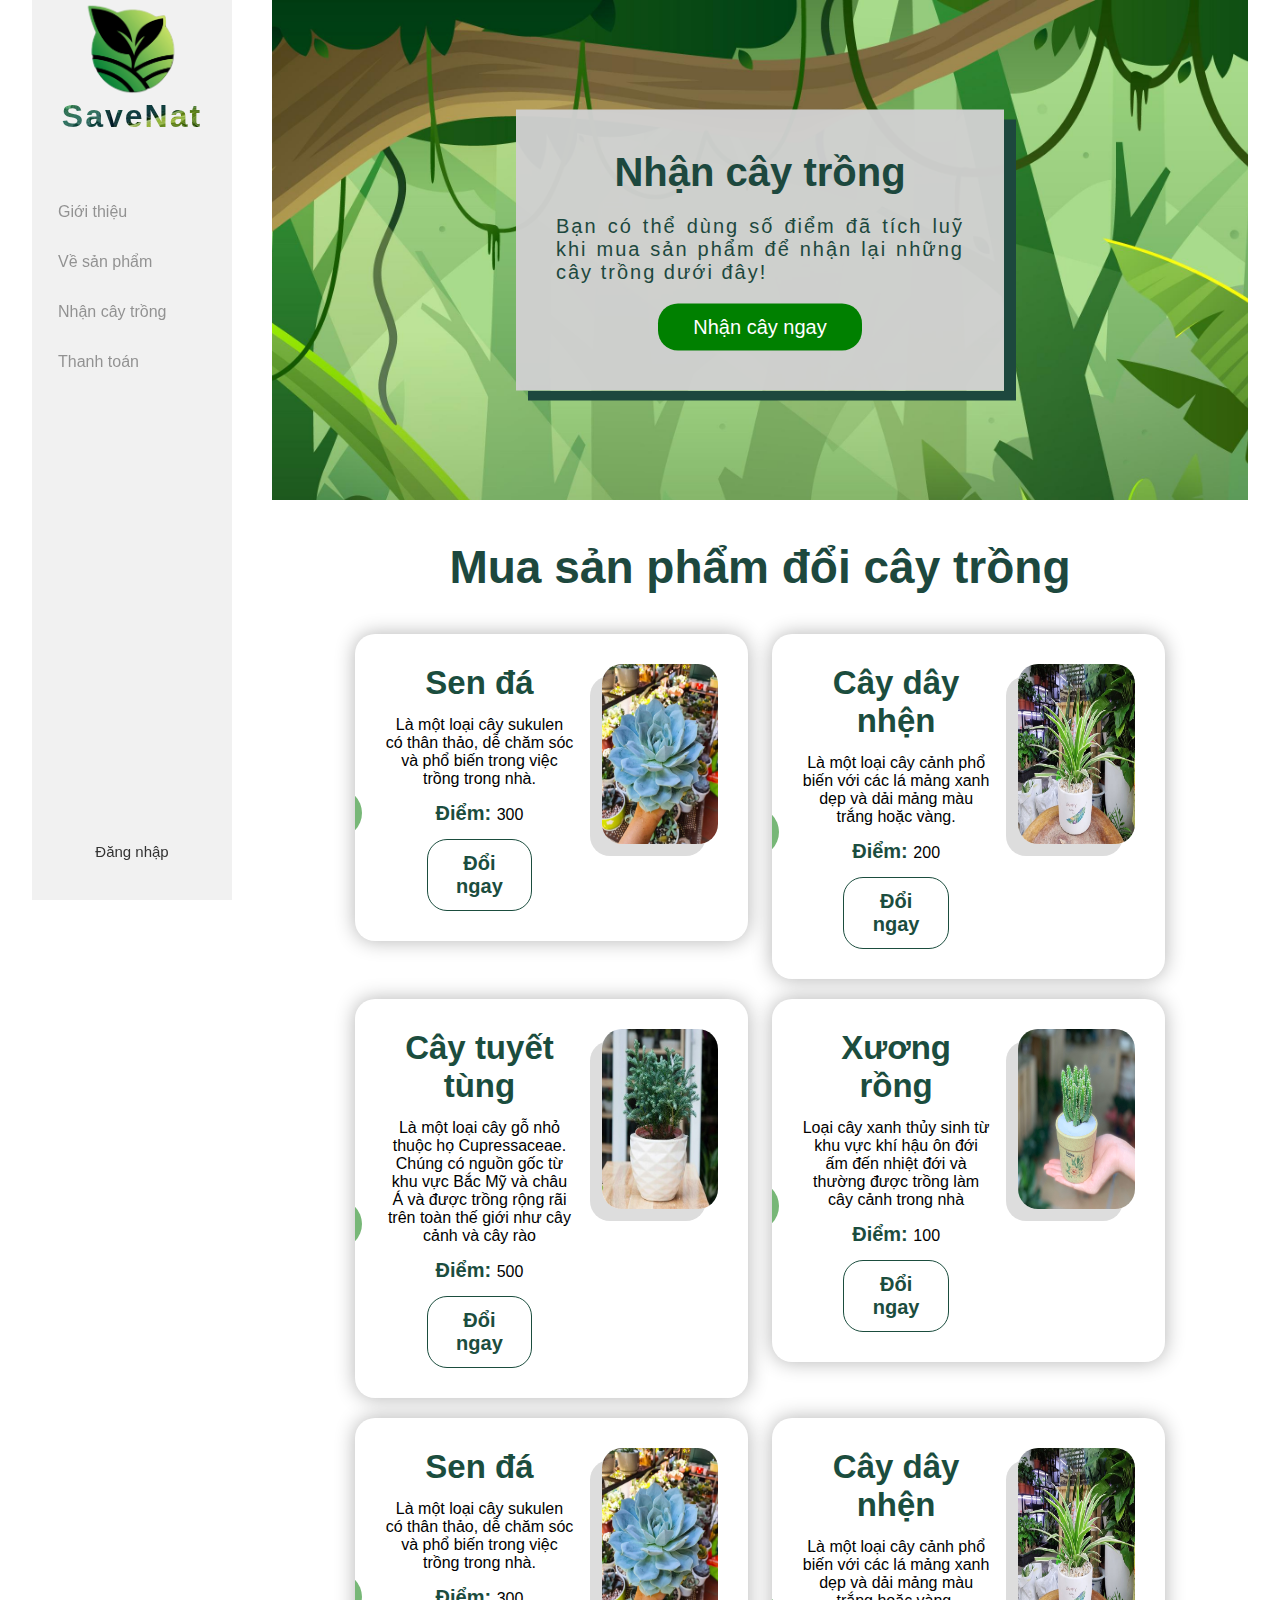
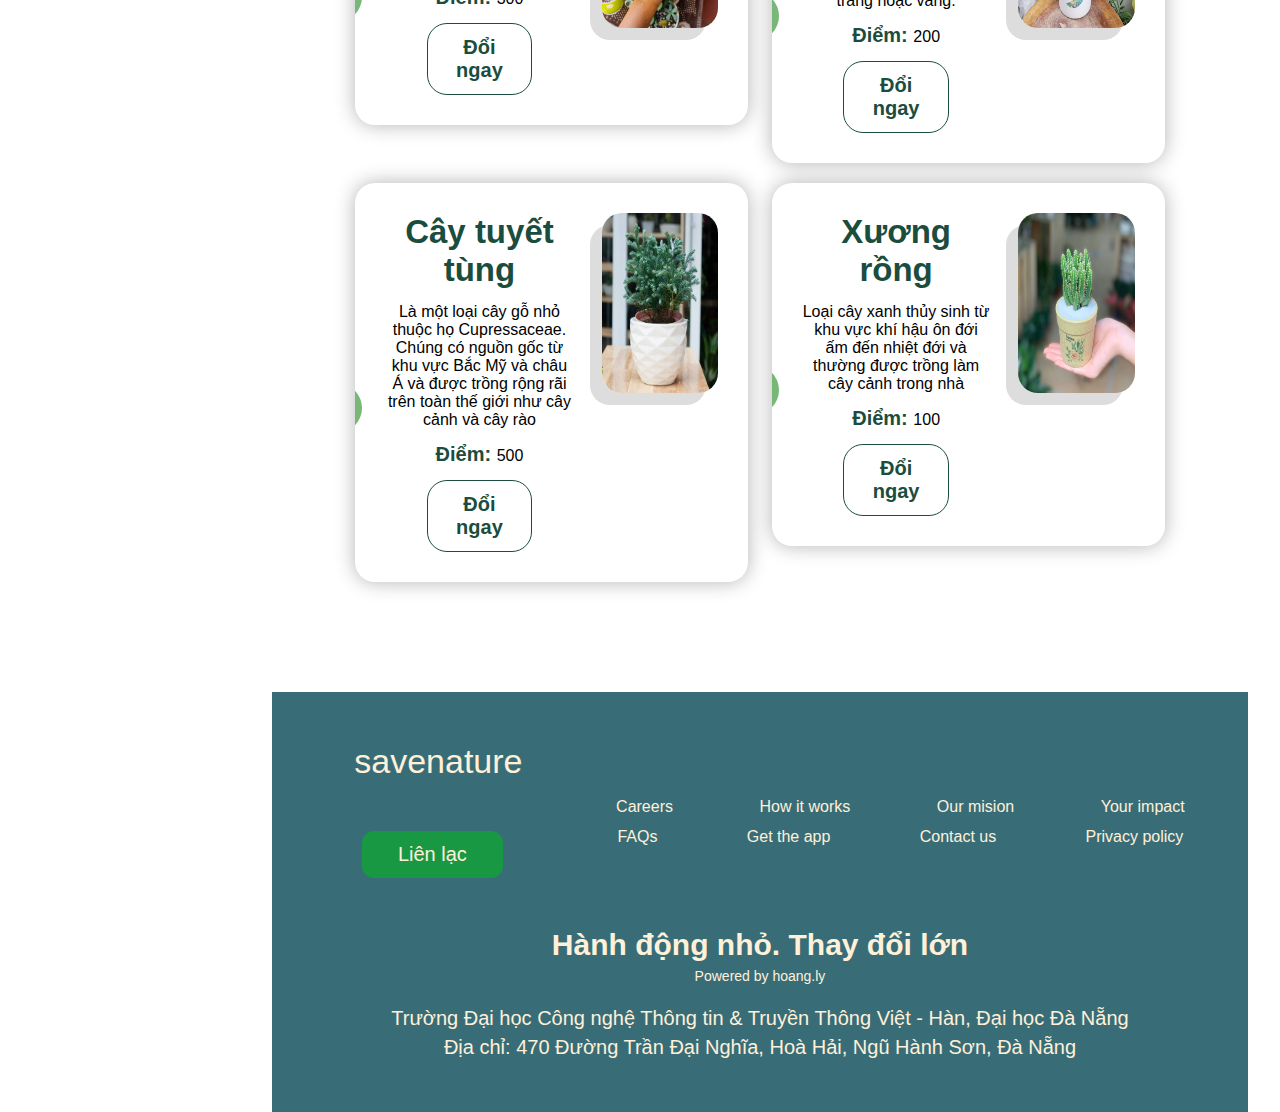
<file: exchange.html>
<!DOCTYPE html>
<html lang="en">
  <head>
    <meta charset="UTF-8" />
    <meta http-equiv="X-UA-Compatible" content="IE=edge" />
    <meta name="viewport" content="width=device-width, initial-scale=1.0" />
    <title>SaveNat</title>
    <!-- Link fontawesome -->
    <link
      rel="stylesheet"
      href="https://cdnjs.cloudflare.com/ajax/libs/font-awesome/6.4.0/css/all.min.css"
      integrity="sha512-iecdLmaskl7CVkqkXNQ/ZH/XLlvWZOJyj7Yy7tcenmpD1ypASozpmT/E0iPtmFIB46ZmdtAc9eNBvH0H/ZpiBw=="
      crossorigin="anonymous"
      referrerpolicy="no-referrer"
    />
    <!-- Link grid -->
    <link rel="stylesheet" href="/assets/css/grid.css" />
    <!-- Link css -->
    <link rel="stylesheet" href="/assets/css/exchange.css" />
    <!-- Link responsive header -->
    <link rel="stylesheet" href="/assets/responsive/header.css" />
  </head>
  <body>
    <body id="top">
      <div class="loader"></div>
      <div id="main" class="grid wide">
        <!-- Header -->
        <div id="header" class="modal">
          <div class="header__element">
            <div class="header__close js-close">
              <i class="fa-solid fa-xmark"></i>
            </div>
            <div class="header__logo">
              <a href="">
                <img src="/assets/img/logo.png" alt="" />
                <!-- Save Nature -->
                <span>SaveNat</span>
              </a>
            </div>

            <nav class="header__nav">
              <ul class="header__nav-list">
                <li>
                  <a href="index.html"
                    ><i class="fa-solid fa-house"></i>Giới thiệu</a
                  >
                </li>
                <li>
                  <a href="product.html"
                    ><i class="fa-brands fa-servicestack"></i>Về sản phẩm</a
                  >
                </li>
                <li>
                  <a href="#"><i class="fa-solid fa-tree"></i>Nhận cây trồng</a>
                </li>
                <li>
                  <a href="pay.html"
                    ><i class="fa-solid fa-bag-shopping"></i>Thanh toán</a
                  >
                </li>
              </ul>

              <div class="header__nav-log">
                <a href="login.html"
                  >Đăng nhập
                  <i class="fa-solid fa-person-walking-arrow-loop-left"></i
                ></a>
              </div>
            </nav>
          </div>
        </div>

        <!-- Header for PC low, Tablet and Moblie -->
        <div id="header__responsive">
          <div class="header__responsive-btn js-btn-navbar">
            <i class="fa-solid fa-bars"></i>
          </div>
          <div class="header__responsive-img">
            <img src="/assets/img/logo.png" alt="" />
            <span>SaveNat</span>
          </div>
          <button class="header__responsive-package">
            <a href="pay.html" style="color: black;">
              <i class="fa-solid fa-cart-shopping"></i>
              <span>3</span>
            </a>
          </button>
        </div>

        <!-- Content -->
        <div id="content" class="grid">
          <div id="exchange">
            <div class="exchange__container">
              <div class="exchange__info">
                <div class="exchange__info-tittle">Nhận cây trồng</div>
                <div class="exchange__info-phara">
                  Bạn có thể dùng số điểm đã tích luỹ khi mua sản phẩm để nhận
                  lại những cây trồng dưới đây!
                </div>
                <div class="exchange__info-next">
                  <a href="#exchange__tree">Nhận cây ngay</a>
                </div>
              </div>
            </div>

            <div id="exchange__tree">
              <div class="exchange__tree-tittle">
                Mua sản phẩm đổi cây trồng
              </div>
              <div
                class="row"
                id="list-tree"
                style="justify-content: center"
              ></div>
            </div>
          </div>
          <!-- Footer -->
          <div id="footer">
            <div class="footer__col1">
              <div class="footer__fhead">
                <i class="fa-solid fa-leaf"></i>
                <span>savenature</span>
              </div>
              <div class="footer__connect">
                <i class="fa-brands fa-twitter"></i
                ><i class="fa-brands fa-linkedin-in"></i>
                <i class="fa-brands fa-facebook-f"></i>
                <i class="fa-brands fa-instagram"></i>
              </div>
              <button>Liên lạc</button>
            </div>
            <div class="footer__col2">
              <div class="footer__link">
                <a href="#">Careers</a>
                <a href="#">How it works</a>
                <a href="#">Our mision</a>
                <a href="#">Your impact</a>
              </div>
              <div class="footer__link">
                <a href="#">FAQs</a>
                <a href="#">Get the app</a>
                <a href="#">Contact us</a>
                <a href="#">Privacy policy</a>
              </div>
            </div>
            <div class="footer__col3">
              <h2>Hành động nhỏ. Thay đổi lớn</h2>
              <p class="footer__makeby">Powered by <a href="#">hoang.ly</a></p>
              <div class="footer__info">
                <p>
                  Trường Đại học Công nghệ Thông tin & Truyền Thông Việt - Hàn,
                  Đại học Đà Nẵng
                </p>
                <p>
                  Địa chỉ: 470 Đường Trần Đại Nghĩa, Hoà Hải, Ngũ Hành Sơn, Đà
                  Nẵng
                </p>
              </div>
            </div>
          </div>
        </div>
      </div>

      <!-- Scrool to top -->
      <div id="scrolltop">
        <a href="#top" class="top-button">
          <i class="fa-solid fa-arrow-up-long"></i>
        </a>
      </div>

      <!-- Javascript scroll to top -->
      <script>
        const scrollTop = document.getElementById("scrolltop");
        window.onload = () => {
          scrollTop.style.visibility = "hidden";
          scrollTop.style.opacity = 0;
        };

        window.onscroll = () => {
          if (window.scrollY > 200) {
            scrollTop.style.visibility = "visible";
            scrollTop.style.opacity = 1;
          } else {
            scrollTop.style.visibility = "hidden";
            scrollTop.style.opacity = 0;
          }
        };
      </script>

      <!-- Javascript loader -->
      <script>
        window.addEventListener("load", () => {
          const loader = document.querySelector(".loader");

          loader.classList.add("loader--hidden");

          loader.addEventListener("transitionend", () => {
            document.body.removeChild(document.querySelector(".loader"));
          });
        });
      </script>

      <!-- Header sticky -->
      <script>
        window.addEventListener("scroll", function () {
          var header = this.document.querySelector("#header__responsive");
          header.classList.toggle("sticky", this.window.scrollY > 0);
        });
      </script>

      <!-- Javascript Header responsive navbar -->
      <script src="/assets/javascript/navbar.js"></script>

      <!-- Javascript tree -->
      <script src="/assets/javascript/exchange.js"></script>
    </body>
  </body>
</html>
</file>
<file: assets/css/grid.css>
.grid {
  width: 100%;
  display: block;
  padding: 0;
}

/* Mobile */
.grid.wide {
  max-width: 1400px;
  margin: 0 auto;
}

.row {
  display: flex;
  flex-wrap: wrap;
  margin-left: -4px;
  margin-right: -4px;
}

.row.no-gutters {
  margin-left: 0px;
  margin-right: 0px;
}

.col {
  padding-left: 4px;
  padding-right: 4px;
}

.row.no-gutters .col {
  padding-left: 0px;
  padding-right: 0px;
}

.c-0 {
  display: none;
}

.c-1 {
  flex: 0 0 8.333333%;
  max-width: calc(100% * (1 / 12));
}
.c-2 {
  flex: 0 0 16.666667%;
  max-width: calc(100% * (2 / 12));
}
.c-3 {
  flex: 0 0 25%;
  max-width: calc(100% * (3 / 12));
}
.c-4 {
  flex: 0 0 33.333333%;
  max-width: calc(100% * (4 / 12));
}
.c-5 {
  flex: 0 0 41.666667%;
  max-width: calc(100% * (5 / 12));
}
.c-6 {
  flex: 0 0 50%;
  max-width: calc(100% * (6 / 12));
}
.c-7 {
  flex: 0 0 58.333333%;
  max-width: calc(100% * (7 / 12));
}
.c-8 {
  flex: 0 0 66.666667%;
  max-width: calc(100% * (8 / 12));
}
.c-9 {
  flex: 0 0 75%;
  max-width: calc(100% * (9 / 12));
}
.c-10 {
  flex: 0 0 83.333333%;
  max-width: calc(100% * (10 / 12));
}
.c-11 {
  flex: 0 0 91.666667%;
  max-width: calc(100% * (11 / 12));
}
.c-12 {
  flex: 0 0 100%;
  max-width: calc(100% * (12 / 12));
}

.c-o-1 {
  margin-left: calc(100% * (1 / 12));
}
.c-o-2 {
  margin-left: calc(100% * (2 / 12));
}
.c-o-3 {
  margin-left: calc(100% * (3 / 12));
}
.c-o-4 {
  margin-left: calc(100% * (4 / 12));
}
.c-o-5 {
  margin-left: calc(100% * (5 / 12));
}
.c-o-6 {
  margin-left: calc(100% * (6 / 12));
}
.c-o-7 {
  margin-left: calc(100% * (7 / 12));
}
.c-o-8 {
  margin-left: calc(100% * (8 / 12));
}
.c-o-9 {
  margin-left: calc(100% * (9 / 12));
}
.c-o-10 {
  margin-left: calc(100% * (10 / 12));
}
.c-o-11 {
  margin-left: calc(100% * (11 / 12));
}

/* ---------------------------- Tablet - PC low resolution -------------------*/
@media screen and (min-width: 740px) and (max-width: 1023px) {
  .wide {
    width: 644px;
  }
}

/* ------------------------------- >= Tablet ------------------------------- */
@media screen and (min-width: 740px) {
  .row {
    margin-left: -8px;
    margin-right: -8px;
  }

  .col {
    padding-left: 8px;
    padding-right: 8px;
  }

  .m-0 {
    display: none;
  }

  .m-1,
  .m-2,
  .m-3,
  .m-4,
  .m-5,
  .m-6,
  .m-7,
  .m-8,
  .m-9,
  .m-10,
  .m-11,
  .m-12 {
    display: block;
  }

  .m-1 {
    flex: 0 0 8.333333%;
    max-width: calc(100% * (1 / 12));
  }
  .m-2 {
    flex: 0 0 16.666667%;
    max-width: calc(100% * (2 / 12));
  }
  .m-3 {
    flex: 0 0 25%;
    max-width: calc(100% * (3 / 12));
  }
  .m-4 {
    flex: 0 0 33.333333%;
    max-width: calc(100% * (4 / 12));
  }
  .m-5 {
    flex: 0 0 41.666667%;
    max-width: calc(100% * (5 / 12));
  }
  .m-6 {
    flex: 0 0 50%;
    max-width: calc(100% * (6 / 12));
  }
  .m-7 {
    flex: 0 0 58.333333%;
    max-width: calc(100% * (7 / 12));
  }
  .m-8 {
    flex: 0 0 66.666667%;
    max-width: calc(100% * (8 / 12));
  }
  .m-9 {
    flex: 0 0 75%;
    max-width: calc(100% * (9 / 12));
  }
  .m-10 {
    flex: 0 0 83.333333%;
    max-width: calc(100% * (10 / 12));
  }
  .m-11 {
    flex: 0 0 91.666667%;
    max-width: calc(100% * (11 / 12));
  }
  .m-12 {
    flex: 0 0 100%;
    max-width: calc(100% * (12 / 12));
  }

  .m-o-1 {
    margin-left: calc(100% * (1 / 12));
  }
  .m-o-2 {
    margin-left: calc(100% * (2 / 12));
  }
  .m-o-3 {
    margin-left: calc(100% * (3 / 12));
  }
  .m-o-4 {
    margin-left: calc(100% * (4 / 12));
  }
  .m-o-5 {
    margin-left: calc(100% * (5 / 12));
  }
  .m-o-6 {
    margin-left: calc(100% * (6 / 12));
  }
  .m-o-7 {
    margin-left: calc(100% * (7 / 12));
  }
  .m-o-8 {
    margin-left: calc(100% * (8 / 12));
  }
  .m-o-9 {
    margin-left: calc(100% * (9 / 12));
  }
  .m-o-10 {
    margin-left: calc(100% * (10 / 12));
  }
  .m-o-11 {
    margin-left: calc(100% * (11 / 12));
  }
}

/* -------------------------- > PC low resolution ---------------------------- */
@media screen and (min-width: 1113px) {
  .row {
    margin-left: -12px;
    margin-right: -12px;
  }

  .col {
    padding-left: 12px;
    padding-right: 12px;
  }

  .l-0 {
    display: none;
  }

  .l-1,
  .l-2,
  .l-2-4,
  .l-3,
  .l-4,
  .l-5,
  .l-6,
  .l-7,
  .l-8,
  .l-9,
  .l-10,
  .l-11,
  .l-12 {
    display: block;
  }

  .l-1 {
    flex: 0 0 8.333333%;
    max-width: calc(100% * (1 / 12));
  }
  .l-2 {
    flex: 0 0 16.666667%;
    max-width: calc(100% * (2 / 12));
  }

  .l-2-4 {
    flex: 0 0 20%;
    max-width: 20%;
  }
  .l-3 {
    flex: 0 0 25%;
    max-width: calc(100% * (3 / 12));
  }
  .l-4 {
    flex: 0 0 33.333333%;
    max-width: calc(100% * (4 / 12));
  }
  .l-5 {
    flex: 0 0 41.666667%;
    max-width: calc(100% * (5 / 12));
  }
  .l-6 {
    flex: 0 0 50%;
    max-width: calc(100% * (6 / 12));
  }
  .l-7 {
    flex: 0 0 58.333333%;
    max-width: calc(100% * (7 / 12));
  }
  .l-8 {
    flex: 0 0 66.666667%;
    max-width: calc(100% * (8 / 12));
  }
  .l-9 {
    flex: 0 0 75%;
    max-width: calc(100% * (9 / 12));
  }
  .l-10 {
    flex: 0 0 83.333333%;
    max-width: calc(100% * (10 / 12));
  }
  .l-11 {
    flex: 0 0 91.666667%;
    max-width: calc(100% * (11 / 12));
  }
  .l-12 {
    flex: 0 0 100%;
    max-width: calc(100% * (12 / 12));
  }

  .l-o-1 {
    margin-left: calc(100% * (1 / 12));
  }
  .l-o-2 {
    margin-left: calc(100% * (2 / 12));
  }
  .l-o-3 {
    margin-left: calc(100% * (3 / 12));
  }
  .l-o-4 {
    margin-left: calc(100% * (4 / 12));
  }
  .l-o-5 {
    margin-left: calc(100% * (5 / 12));
  }
  .l-o-6 {
    margin-left: calc(100% * (6 / 12));
  }
  .l-o-7 {
    margin-left: calc(100% * (7 / 12));
  }
  .l-o-8 {
    margin-left: calc(100% * (8 / 12));
  }
  .l-o-9 {
    margin-left: calc(100% * (9 / 12));
  }
  .l-o-10 {
    margin-left: calc(100% * (10 / 12));
  }
  .l-o-11 {
    margin-left: calc(100% * (11 / 12));
  }
}

/*--------------------------- > PC low resolution ------------------------------*/
@media screen and (min-width: 1024px) and (max-width: 1239px) {
  .wide {
    width: 984px;
  }

  .wide .row {
    margin-left: -12px;
    margin-right: -12px;
  }

  .wide .col {
    padding-left: 12px;
    padding-right: 12px;
  }

  .wide .l-0 {
    display: none;
  }

  .wide .l-1,
  .wide .l-2,
  .wide .l-2-4,
  .wide .l-3,
  .wide .l-4,
  .wide .l-5,
  .wide .l-6,
  .wide .l-7,
  .wide .l-8,
  .wide .l-9,
  .wide .l-10,
  .wide .l-11,
  .wide .l-12 {
    display: block;
  }

  .wide .l-1 {
    flex: 0 0 8.333333%;
    max-width: calc(100% * (1 / 12));
  }
  .wide .l-2 {
    flex: 0 0 16.666667%;
    max-width: calc(100% * (2 / 12));
  }

  .wide .l-2-4 {
    flex: 0 0 20%;
    max-width: 20%;
  }
  .wide .l-3 {
    flex: 0 0 25%;
    max-width: calc(100% * (3 / 12));
  }
  .wide .l-4 {
    flex: 0 0 33.333333%;
    max-width: calc(100% * (4 / 12));
  }
  .wide .l-5 {
    flex: 0 0 41.666667%;
    max-width: calc(100% * (5 / 12));
  }
  .wide .l-6 {
    flex: 0 0 50%;
    max-width: calc(100% * (6 / 12));
  }
  .wide .l-7 {
    flex: 0 0 58.333333%;
    max-width: calc(100% * (7 / 12));
  }
  .wide .l-8 {
    flex: 0 0 66.666667%;
    max-width: calc(100% * (8 / 12));
  }
  .wide .l-9 {
    flex: 0 0 75%;
    max-width: calc(100% * (9 / 12));
  }
  .wide .l-10 {
    flex: 0 0 83.333333%;
    max-width: calc(100% * (10 / 12));
  }
  .wide .l-11 {
    flex: 0 0 91.666667%;
    max-width: calc(100% * (11 / 12));
  }
  .wide .l-12 {
    flex: 0 0 100%;
    max-width: calc(100% * (12 / 12));
  }

  .wide .l-o-1 {
    margin-left: calc(100% * (1 / 12));
  }
  .wide .l-o-2 {
    margin-left: calc(100% * (2 / 12));
  }
  .wide .l-o-3 {
    margin-left: calc(100% * (3 / 12));
  }
  .wide .l-o-4 {
    margin-left: calc(100% * (4 / 12));
  }
  .wide .l-o-5 {
    margin-left: calc(100% * (5 / 12));
  }
  .wide .l-o-6 {
    margin-left: calc(100% * (6 / 12));
  }
  .wide .l-o-7 {
    margin-left: calc(100% * (7 / 12));
  }
  .wide .l-o-8 {
    margin-left: calc(100% * (8 / 12));
  }
  .wide .l-o-9 {
    margin-left: calc(100% * (9 / 12));
  }
  .wide .l-o-10 {
    margin-left: calc(100% * (10 / 12));
  }
  .wide .l-o-11 {
    margin-left: calc(100% * (11 / 12));
  }
}

/* Pc normal resolution */
@media (min-width: 1240px) and (max-width: 1439px) {
  .wide {
    width: 1200px;
  }
}

/* PC hight resolution */
@media (min-width: 1440px) {
  .wide {
    width: 1400px;
  }
}
</file>
<file: assets/css/exchange.css>
@import url("https://fonts.googleapis.com/css2?family=Mulish:wght@300;400;500;600;700&display=swap");
@import url("https://fonts.googleapis.com/css2?family=Poppins:wght@500;700&display=swap");
* {
  padding: 0;
  margin: 0;
  box-sizing: border-box;
}

:root {
}

html {
  font-family: Arial, Helvetica, sans-serif;
  scroll-behavior: smooth;
  font-size: 62.5%;
  /* 1rem = 10px */
  /* line-height: 1.6rem; */
  /* font-size: 100%; */
}
::-webkit-scrollbar {
  width: 0.5rem;
}

::-webkit-scrollbar-thumb {
  background: linear-gradient(320deg, #3bae8b, #229245);
  border-radius: 10px;
}

.loader {
  position: fixed;
  top: 0;
  left: 0;
  width: 100vw;
  height: 100vh;
  display: flex;
  justify-content: center;
  align-items: center;
  background: #333333;
  z-index: 10000;
  transition: opacity 1.25s, visibility 1.25s;
}

.loader--hidden {
  opacity: 0;
  visibility: hidden;
}

.loader::after {
  content: "";
  width: 75px;
  height: 75px;
  border: 15px solid #dddddd;
  border-top-color: #199844;
  border-radius: 50%;
  animation: loading 0.75s ease infinite;
}

@keyframes loading {
  from {
    transform: rotate(0turn);
  }
  to {
    transform: rotate(1turn);
  }
}

#main {
  display: flex;
  flex-direction: row;
  max-width: 100%;
  width: 95%;
}

/* Header */
#header {
  width: 200px;
}
.header__element {
  position: fixed;
  top: 0px;
  bottom: 0;
  width: 200px;
  display: flex;
  flex-direction: column;
  background: hsl(0, 0%, 81%, 0.3);
  backdrop-filter: blur(2px);
}
.header__close {
  font-size: 3rem;
  text-align: right;
  display: none;
}

.header__close i {
  padding: 20px;
}

.header__logo {
  margin-bottom: 40px;
  text-align: center;
  font-size: 29px;
}

.header__logo a {
  font-size: 32px;
  font-weight: 700;
  letter-spacing: 2px;
  text-decoration: none;
  color: #18453b;
  display: flex;
  flex-direction: column;
  align-items: center;
}

.header__logo a img {
  width: 100px;
  object-fit: contain;
}

.header__logo a span {
  background-image: url(/assets/img/360_f.jpg);
  background-repeat: repeat;
  -webkit-background-clip: text;
  color: transparent;
}

.header__nav {
  height: 100%;
  display: flex;
  flex-direction: column;
  justify-content: space-between;
}

.header__nav-list {
  list-style: none;
  margin-top: 12px;
}

.header__nav-list li {
}

.header__nav-list li a {
  display: block;
  padding: 16px 6px;
  color: rgba(51, 51, 51, 0.5);
  text-decoration: none;
  font-size: 1.6rem;
}

.header__nav-list li a:hover {
  color: #fff;
  background: linear-gradient(320deg, #1b4d3e, #18453b);
  border-radius: 20px;
}

.header__nav-list li a i {
  margin: 0 10px;
}
.header__nav-log {
  text-align: center;
  margin-bottom: 40px;
  font-size: 1.4rem;
}

.header__nav-log a {
  border: none;
  color: #333;
  font-size: 1.5rem;
  cursor: pointer;
  text-decoration: none;
  padding: 12px;
}

.header__nav-log a:hover {
  color: #199844;
}

/* -----------------------header responsive ----------------------- */
#header__responsive {
  background: hsl(0, 0%, 81%, 0.3);
  backdrop-filter: blur(2px);
  height: 6.6rem;
  position: fixed;
  top: 0;
  left: 0;
  right: 0;
  justify-content: space-between;
  align-items: center;
  z-index: 100;
  font-size: 3rem;
  padding: 0 25.6px;
  box-shadow: 0 0 10px #888;
  display: none;
}

#header__responsive.sticky {
  background: #fff;
}
.header__responsive-btn {
  padding: 0 12px;
}
.header__responsive-img {
  display: flex;
  align-items: center;
  justify-content: center;
}

.header__responsive-img img {
  object-fit: contain;
  width: 100%;
  height: 60px;
}

.header__responsive-img span {
  background-image: url(/assets/img/360_f.jpg);
  background-repeat: repeat;
  -webkit-background-clip: text;
  color: transparent;
  font-size: 4rem;
}
.header__responsive-package {
  position: relative;
  border: none;
  display: block;
  font-size: 3rem;
  height: 100%;
  padding: 0 12px;
  background: transparent;
}

.header__responsive-package span {
  position: absolute;
  top: 10px;
  right: -6px;
  background-color: #86dc72;
  width: 1.6rem;
  height: 1.6rem;
  display: flex;
  justify-content: center;
  align-items: center;
  border-radius: 50%;
  color: #fff;
  font-size: 1.4rem;
}

/* -----------Content-------------- */
#content {
  width: calc(100% - 200px);
  padding-left: 40px;
}
/* ------------------------Exchange------------------------- */
#exchange {
  padding-bottom: 50px;
}
.exchange__container {
  background: url(/assets/img/bgexchange.jpg);
  background-size: cover;
  background-repeat: no-repeat;
  background-attachment: fixed;
  height: 500px;
  position: relative;
}

.exchange__info {
  position: absolute;
  top: 50%;
  left: 50%;
  transform: translate(-50%, -50%);
  background: hsl(0deg 0% 81% / 97%);
  padding: 40px;
  font-size: 1.1rem;
  display: flex;
  flex-direction: column;
  align-items: center;
  color: #1d483e;
  box-shadow: 12px 10px;
}
.exchange__info-tittle {
  font-size: 2rem;
  font-weight: bold;
  margin-bottom: 20px;
}
.exchange__info-phara {
  letter-spacing: 2px;
  margin-bottom: 20px;
  text-align: justify;
}
.exchange__info-next {
  background: green;
  width: 100%;
  text-align: center;
  padding: 12px 0;
  margin: auto;
  border-radius: 20px;
  transition: all ease-in 0.2s;
}
.exchange__info-next a {
  color: #fff;
  text-decoration: none;
  padding: 12px;
}

.exchange__info-next:hover {
  transform: scale(1.1);
  cursor: pointer;
  box-shadow: 0 0 20px rgba(0, 0, 0, 0.3);
}

/* --------------------Private tree --------------------- */
#exchange__tree {
  justify-content: center;
  padding: 40px 0;
}

.exchange__tree-tittle {
  font-size: 4.6rem;
  font-weight: 600;
  text-align: center;
  margin-bottom: 4rem;
  color: #1d483e;
}
.exchange__wrap-item {
  display: flex;
  padding: 30px;
  margin-bottom: 20px;
  background: #fff;
  border-radius: 20px;
  box-shadow: 0 0 20px rgba(0, 0, 0, 0.3);
  position: relative;
  overflow: hidden;
  text-align: center;
}
.circle {
  position: absolute;
  width: 50px;
  height: 50px;
  background: #77b777;
  border-radius: 50%;
  top: 50%;
  left: -11%;
  transition: all ease-in 0.3s;
}
.exchange__wrap-item img {
  width: 35%;
  height: 180px;
  border-radius: 20px;
  margin-left: 28px;
  box-shadow: -12px 12px #dddddd;
}
.exchange__wrap-info {
  width: 65%;
  z-index: 2;
}

.exchange__wrap-info h1 {
  color: #1b4d3e;
  font-size: 3.3rem;
  margin-bottom: 14px;
}
.exchange__wrap-info p:nth-of-type(1) {
  font-size: 1.6rem;
  margin-bottom: 14px;
}
.exchange__wrap-info p:nth-of-type(2) {
  font-size: 1.6rem;
  margin-bottom: 14px;
}

.exchange__wrap-info p:nth-of-type(2) span {
  color: #1b4d3e;
  font-size: 2rem;
  font-weight: 600;
}

.exchange__wrap-info button {
  border: 1px solid #1b4d3e;
  color: #1b4d3e;
  background: transparent;
  padding: 12px;
  border-radius: 20px;
  font-size: 2rem;
  font-weight: 700;
  text-align: center;
  width: 56%;
  cursor: pointer;
  transition: all ease-in 0.3s;
}

.exchange__wrap-item:hover .circle {
  transform: scale(12);
}

.exchange__wrap-item:hover .exchange__wrap-info button {
  background: #fff;
}

/* -----------------------Footer---------------------------- */
#footer {
  background-color: #386d78;
  color: #fff0d8;
  display: flex;
  flex-direction: column;
  padding: 20px 20px 60px 20px;
  flex-wrap: nowrap;
}

.footer__col1 {
  align-items: center;
  display: flex;
  flex-direction: column;
  width: 100%;
}

.footer__fhead {
  display: flex;
  /* justify-content: space-around; */
  align-items: center;
  margin-bottom: 12px;
  font-size: 3.4rem;
}

.footer__fhead i {
  font-size: 4.6rem;
  margin-right: 12px;
}

.footer__connect {
  font-size: 2.2rem;
  color: #199844;
}

.footer__connect i {
  margin-right: 20px;
}

.footer__connect i:hover {
  cursor: pointer;
  color: #51b27b;
}

.footer__col1 button {
  width: 50%;
  padding: 12px 0;
  text-align: center;
  font-size: 2rem;
  margin-top: 12px;
  border-radius: 12px;
  border: none;
  background: #199844;
  color: #fff0d8;
  transition: all linear 0.2s;
}

.footer__col1 button:hover {
  color: #fff;
  background-color: #51b27b;
  cursor: pointer;
}

.footer__col2 {
  display: flex;
  width: 100%;
  margin: auto;
  justify-content: center;
  margin-top: 50px;
}

.footer__link {
  padding: 0 20px;
  display: flex;
  flex-direction: column;
  justify-content: space-between;
  font-size: 1.6rem;
}

.footer__link a {
  padding: 6px;
  text-decoration: none;
  color: #fff0d8;
}

.footer__col3 {
  width: 100%;
  margin: auto;
  text-align: center;
  margin-top: 50px;
}

.footer__col3 h2 {
  font-size: 3rem;
}

.footer__col3 .footer__makeby {
  font-size: 1.4rem;
  margin: 6px 0 20px 0;
}

.footer__col3 .footer__makeby a {
  color: inherit;
  text-decoration: none;
}

.footer__info {
  padding: none;
}

.footer__info p {
  font-size: 2rem;
  padding: 3px 0;
}

@media screen and (min-width: 1024px) {

  .exchange__info{
    font-size: 2rem;
  }
  .exchange__info-tittle{
    font-size: 4rem
  }
  .exchange__info-phara{
    letter-spacing: 2px;
  }

  .exchange__info-next{
    width: 50%;
  }

  #footer {
    flex-direction: row;
    align-items: center;
    padding: 50px 20px;
    flex-wrap: wrap;
  }

  .footer__col1 {
    width: 30%;
  }

  .footer__col2 {
    flex-direction: column;
    width: 70%;
  }

  .footer__link {
    flex-direction: row;
    justify-content: space-around;
    padding: 0;
  }

  .footer__link a{
    padding: 6px;
  }
}

/* ------------------------- Scroll to top --------------------- */
#scrolltop {
  visibility: visible;
  opacity: 1;
  transition: visibility 0s, opacity 0.5s ease-in;
  position: fixed;
  bottom: 30px;
  right: 36px;
  background: #eee;
  box-shadow: 0 3px 6px 0 rgba(0, 0, 0, 0.7);
}

.top-button {
  text-decoration: none;
  cursor: pointer;
  color: #51b27b;
}

.top-button i {
  font-size: 2.5rem;
  padding: 6px 14px;
}
</file>
<file: assets/responsive/header.css>
/* ------------------- Responsive header -------------------------- */
@keyframes modalFadeIn {
  from {
    opacity: 0;
    transform: translateX(-50%);
  }
  to {
    opacity: 1;
    transform: translateX(0);
  }
}
/* PC low and Tablet */
@media screen and (max-width: 1024px) {
  #header {
    display: none;
    position: fixed;
  }
  #header.open {
    display: block;
    z-index: 9999;
  }
  #header.open .header__element {
    left: 0px;
    animation: modalFadeIn ease-in 0.3s;
    background: #fff;
    box-shadow: 0 0 10px #888;
  }
  #header.open .header__close {
    display: block;
  }
  #content {
    width: 100%;
    margin-top: 66px;
    padding-left: 0;
  }

  #header__responsive {
    display: flex;
  }
}

/* Moblie */
@media screen and (max-width: 739px) {
  #header.open {
    width: 100vw;
  }
  #header.open .header__element {
    width: 100%;
    background: #fff;
    left: 0;
    animation: modalFadeIn ease-in 0.3s;
  }
  .header__nav-list li a {
    text-align: center;
  }
}
</file>
